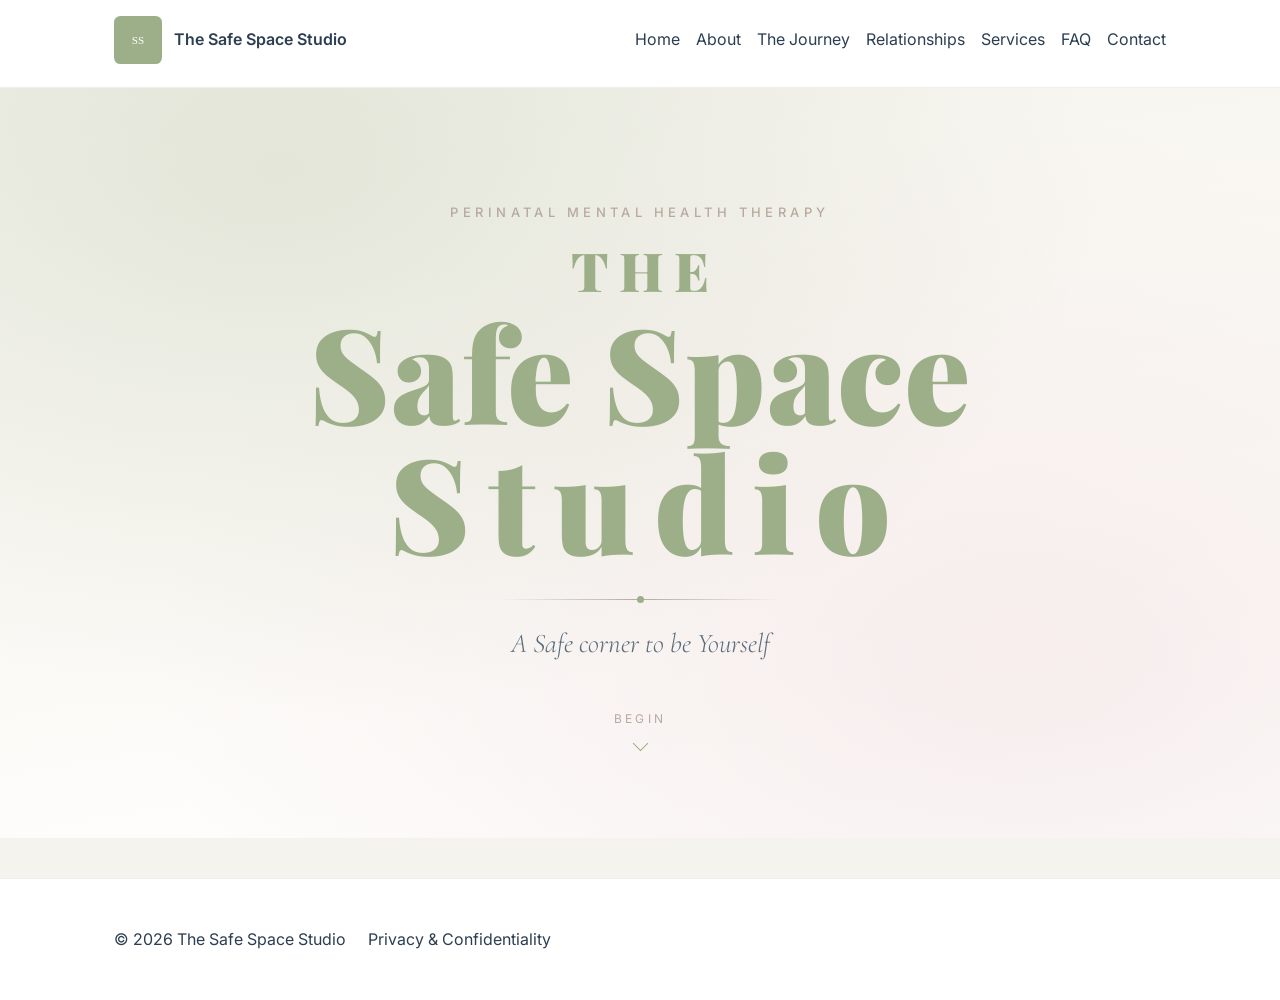
<file: index.html>
<!doctype html>
<html lang="en">
<head>
  <meta charset="utf-8">
  <meta name="viewport" content="width=device-width, initial-scale=1">
  <title>The Safe Space Studio | Perinatal Mental Health Therapy in Boston, MA</title>
  <meta name="description" content="A perinatal mental health service in Boston, MA. Compassionate therapy for trying to conceive, pregnancy, postpartum, and the changes in your relationships along the way. Licensed therapist Ritika Latke offers trauma-informed, evidence-based online care.">
  <link rel="canonical" href="https://thesafespacestudio.org/">
  <meta name="theme-color" content="#9CAF88">

  <!-- Link previews (Facebook, WhatsApp, iMessage, LinkedIn, Slack) -->
  <meta property="og:type" content="website">
  <meta property="og:site_name" content="The Safe Space Studio">
  <meta property="og:title" content="The Safe Space Studio">
  <meta property="og:description" content="A perinatal mental health service in Boston, MA">
  <meta property="og:url" content="https://thesafespacestudio.org/">
  <meta property="og:locale" content="en_US">
  <meta property="og:image" content="https://thesafespacestudio.org/images/og-card.png">
  <meta property="og:image:width" content="1200">
  <meta property="og:image:height" content="630">
  <meta property="og:image:alt" content="The Safe Space Studio — a perinatal mental health service in Boston, MA">

  <!-- Link previews (X / Twitter) -->
  <meta name="twitter:card" content="summary_large_image">
  <meta name="twitter:title" content="The Safe Space Studio">
  <meta name="twitter:description" content="A perinatal mental health service in Boston, MA">
  <meta name="twitter:image" content="https://thesafespacestudio.org/images/og-card.png">
  <link href="https://fonts.googleapis.com/css2?family=Playfair+Display:wght@600;700;800;900&family=Cormorant+Garamond:ital,wght@0,300;0,500;1,300&family=Inter:wght@400;500;600;700&display=swap" rel="stylesheet">
  <link rel="stylesheet" href="css/reset.css">
  <link rel="stylesheet" href="css/styles.css">
</head>
<body>
  <a class="skip-link" href="#main">Skip to main content</a>
  <header class="site-header">
    <div class="container header-inner">
      <div class="brand">
        <img src="images/logo.svg" alt="The Safe Space Studio logo" class="logo">
        <span class="brand-name">The Safe Space Studio</span>
      </div>
      <nav class="nav" aria-label="Main navigation">
        <button id="nav-toggle" aria-expanded="false" aria-controls="nav-list" aria-label="Toggle menu">☰</button>
        <ul id="nav-list" class="nav-list">
          <li><a href="#nameplate">Home</a></li>
          <li><a href="#about">About</a></li>
          <li><a href="#journey">The Journey</a></li>
          <li><a href="#relationships">Relationships</a></li>
          <li><a href="#services">Services</a></li>
          <li><a href="#faqs">FAQ</a></li>
          <li><a href="#contact">Contact</a></li>
        </ul>
      </nav>
    </div>
  </header>

  <main id="main">
    <section id="nameplate" class="nameplate">
      <div class="container nameplate-inner">
        <p class="nameplate-eyebrow">Perinatal Mental Health Therapy</p>
        <h1 class="nameplate-title">
          <span class="np-the">The</span>
          <span class="np-main">Safe Space</span>
          <span class="np-studio">Studio</span>
        </h1>
        <span class="nameplate-rule" aria-hidden="true"></span>
        <p class="nameplate-tagline">A Safe corner to be Yourself</p>
        <a class="nameplate-scroll" href="#hero" aria-label="Scroll to introduction">
          <span class="nameplate-scroll-text">Begin</span>
          <span class="nameplate-arrow" aria-hidden="true"></span>
        </a>
      </div>
    </section>

    <section id="hero" class="hero">
      <div class="container hero-inner">
        <div class="hero-copy">
          <h2 class="hero-title">Care for the parts of becoming a parent that no one warned you about</h2>
          <p class="lead">Whether you're trying to conceive, carrying through an uncertain pregnancy, finding your feet after birth, or feeling the shift in your relationships—this is a space to be fully honest, and fully supported.</p>
          <div class="hero-ctas">
            <a class="btn primary" href="#contact">Schedule a Free 15-Minute Consultation</a>
          </div>
          <p class="hero-note">Online therapy for mothers and parents<br>Boston, Worcester, and Springfield<br>Flexible hours — evenings &amp; weekends</p>
        </div>
        <div class="hero-art">
          <img src="images/hero-illustration.png" alt="Warm illustration of a mother holding her child in soft light"/>
        </div>
      </div>
    </section>

    <section id="about" class="about">
      <div class="container two-col">
        <div class="about-art">
          <img src="images/ritika-portrait-cropped.png" onerror="this.onerror=null;this.src='images/ritika-portrait.svg'" alt="Portrait of Ritika Latke, perinatal mental health therapist">
        </div>
        <div class="about-copy">
          <h2>Hi, I'm Ritika. I've sat where you're sitting.</h2>
          <p>I'm a Licensed Mental Health Counselor and perinatal mental health specialist, with more than 15 years in the mental health field across India and the United States—including over a decade of licensed clinical practice. But before any of that, I'm a mother of two, which means I know the parts of this journey that don't make it into the baby books.</p>
          <p>Much of my career has been in <strong>community mental health</strong>—as a therapist and crisis specialist at a community mental health center, supporting families who were carrying a great deal with very little safety net, including children and parents referred through child services. Earlier in my career I also worked with children—through school counseling, play therapy, and art-based work with kids from preschoolers through teens—which taught me how early experiences ripple through a whole family, and how much can change when a parent finally feels held themselves.</p>
          <p>Becoming a mother twice over deepened everything I thought I understood about this work. I lived the sleepless nights, the identity shifts, the love that arrives tangled up with fear and exhaustion. That lived experience is why I do what I do: I want mothers to be <em>cared for</em>, not just coached. You deserve a space where you don't have to perform "fine."</p>
          <div class="credentials">
            <strong>Credentials &amp; training</strong>
            <ul class="bullets">
              <li>Licensed Mental Health Counselor (LMHC) — Massachusetts &amp; Indiana</li>
              <li>National Certified Counselor (NCC)</li>
              <li>REBT Practitioner (Albert Ellis Institute, NY)</li>
              <li>PSI (Postpartum Support International) trained</li>
              <li>Mothering from the Inside Out — reflective parenting, attachment-based interventions, emotional attunement and regulation, and strengthening the parent-child relationship</li>
              <li><strong>Education:</strong> MS Clinical Mental Health Counseling</li>
              <li><strong>Experience:</strong> 15+ years in mental health including community and crisis care</li>
              <li><strong>Languages:</strong> English, Hindi, and Marathi</li>
            </ul>
          </div>
          <div class="approach-summary">
            <h3>How I work</h3>
            <p>I combine evidence-based therapies with warm, trauma-informed care, so each session reflects your real life—not a template.</p>
            <ul class="approach-list">
              <li>Evidence-based (CBT, REBT)</li>
              <li>Trauma-informed care</li>
              <li>Person-centered &amp; culturally sensitive</li>
              <li>Strength-based &amp; collaborative</li>
            </ul>
          </div>
        </div>
      </div>
    </section>

    <section id="journey" class="journey">
      <div class="container">
        <h2>The whole perinatal journey—not just the happy parts</h2>
        <p class="section-intro">"Perinatal" covers everything from trying to conceive through the first year and beyond. Each stage carries its own quiet, complicated feelings. Wherever you are, what you're feeling makes sense, and you don't have to carry it alone.</p>
        <div class="journey-grid">
          <article class="journey-card">
            <img src="images/journey-conceiving.jpg" onerror="this.onerror=null;this.src='images/journey-conceiving.svg'" alt="Soft illustration representing trying to conceive" class="journey-img">
            <h3>Trying to conceive</h3>
            <p>The waiting, the tracking, the hope that rises and falls with each cycle. Infertility, IVF and pregnancy loss can be a grief that few people around you fully see—made heavier by appointments, hormones, and well-meaning advice. We make room for the disappointment, the envy that surprises you, and the exhaustion of staying hopeful, without pretending it's easy.</p>
          </article>
          <article class="journey-card">
            <img src="images/journey-carrying.jpg" onerror="this.onerror=null;this.src='images/journey-carrying.svg'" alt="Soft illustration representing carrying a pregnancy" class="journey-img">
            <h3>Carrying &amp; pregnancy</h3>
            <p>Pregnancy isn't always glowing. It can mean anxiety after a loss, bed rest, complications, or a body and identity changing faster than your mind can catch up. You're allowed to feel scared, ambivalent, or not-yet-bonded—and still be a loving parent. We work on staying grounded through the uncertainty.</p>
          </article>
          <article class="journey-card">
            <img src="images/journey-postpartum.jpg" onerror="this.onerror=null;this.src='images/journey-postpartum.svg'" alt="Soft illustration representing the postpartum period" class="journey-img">
            <h3>Postpartum &amp; the fourth trimester</h3>
            <p>The early months can be tender and disorienting—postpartum depression and anxiety, intrusive thoughts, rage, birth trauma, feeding struggles, and the quiet loss of who you used to be. None of this means you're broken or failing. We name what's happening, ease the shame, and rebuild a sense of footing—at your pace.</p>
          </article>
        </div>
      </div>
    </section>

    <section id="relationships" class="about relationships">
      <div class="container two-col">
        <div class="about-art">
          <img src="images/relationships-illustration.jpg" onerror="this.onerror=null;this.src='images/relationships-illustration.svg'" alt="Illustration of a couple and family supporting each other">
        </div>
        <div class="about-copy">
          <h2>When a baby arrives, every relationship shifts</h2>
          <p>A new baby doesn't just change you—it reshapes the people and bonds around you. So much of perinatal distress lives in these relationships, and it rarely gets talked about.</p>
          <ul class="bullets">
            <li><strong>You and your partner.</strong> Uneven loads, intimacy that's changed, feeling unseen or resentful, or simply becoming strangers running on no sleep. We work on naming needs, repairing disconnection, and becoming teammates again.</li>
            <li><strong>Family &amp; in-laws.</strong> Opinions about feeding, sleep, and "how it's done," boundaries that get crossed with love, and the pressure to be endlessly grateful for help. We find language to protect your space without guilt.</li>
            <li><strong>Cultural &amp; generational expectations.</strong> The weight of what a "good mother" should be—often inherited from your own upbringing. We honor your roots while letting you parent your way.</li>
            <li><strong>You and yourself.</strong> Grieving your old identity, friendships, career, and freedom while loving your child fiercely. Both can be true.</li>
          </ul>
          <p class="muted">Partners are welcome to join sessions when it helps—this work can be done together.</p>
        </div>
      </div>
    </section>

    <section id="services" class="services">
      <div class="container">
        <h2>Therapy for where you are right now</h2>
        <p class="section-intro">I specialize in supporting mothers and parents through life's most significant transitions. Together we'll build clarity, coping tools, and confidence.</p>
        <div class="card-grid">
          <article class="card">
            <img src="images/icon-perinatal.svg" alt="" class="card-icon">
            <h3>Perinatal Mental Health</h3>
            <p>Trying to conceive, infertility &amp; IVF, pregnancy, loss, postpartum, and the fourth trimester. PSI-trained perinatal specialist.</p>
          </article>
          <article class="card">
            <img src="images/icon-mood.svg" alt="" class="card-icon">
            <h3>Depression &amp; Anxiety</h3>
            <p>Evidence-based therapies like CBT and REBT for mood, worry, intrusive thoughts, and overwhelm.</p>
          </article>
          <article class="card">
            <img src="images/icon-transitions.svg" alt="" class="card-icon">
            <h3>Relationships &amp; Transitions</h3>
            <p>Partner and family dynamics, matrescence and identity shifts, grief, and navigating major life change.</p>
          </article>
        </div>
      </div>
    </section>

    <section id="faqs" class="faqs">
      <div class="container">
        <h2>Frequently Asked Questions</h2>
        <div class="accordion">
          <button class="accordion-toggle">Do you accept insurance?</button>
          <div class="accordion-panel"><p>I am out-of-network. I provide superbills for possible reimbursement, and a sliding scale is available.</p></div>
          <button class="accordion-toggle">Are sessions online?</button>
          <div class="accordion-panel"><p>Yes — all sessions are online via secure video. Evening and weekend appointments are available.</p></div>
          <button class="accordion-toggle">Can my partner join?</button>
          <div class="accordion-panel"><p>Absolutely. Partners are welcome to join individual sessions when it's helpful, and we can focus on relationship dynamics together.</p></div>
          <button class="accordion-toggle">I'm not sure my feelings are "bad enough" for therapy.</button>
          <div class="accordion-panel"><p>You don't need to be in crisis to deserve support. If something feels heavy, that's reason enough. A free consultation is a no-pressure place to start.</p></div>
          <button class="accordion-toggle">What if I'm in crisis?</button>
          <div class="accordion-panel"><p>If you are in crisis, call or text 988, or go to your nearest emergency room. This site does not provide emergency services.</p></div>
        </div>
      </div>
    </section>

    <section id="contact" class="contact">
      <div class="container contact-inner">
        <div>
          <h2>Let's connect</h2>
          <p>Ready to take the next step? Schedule a free 15-minute consultation, or send a question—there's no pressure to commit.</p>
          <p><strong>Phone:</strong> <a href="tel:+14138873052">(413) 887-3052</a><br>
          <strong>Email:</strong> Coming soon</p>
          <p><strong>Sessions:</strong> Online (MA &amp; IN licensure)</p>
          <a class="btn primary" href="#booking">Booking (coming soon)</a>
        </div>
        <div class="contact-form">
          <form id="contact-form" action="https://formspree.io/f/your-form-id" method="POST">
            <label for="name">Name</label>
            <input id="name" name="name" required>
            <label for="email">Email</label>
            <input id="email" name="email" type="email" required>
            <label for="message">Message</label>
            <textarea id="message" name="message" rows="5" required></textarea>
            <button class="btn" type="submit">Send message</button>
          </form>
        </div>
      </div>
    </section>

    <section id="booking" class="booking">
      <div class="container">
        <h2>Booking</h2>
        <p>Booking integration is coming soon. This site will support a Google Calendar–synced booking flow; for now, please call or email to schedule.</p>
        <!-- Placeholder for calendar widget / iframe when ready -->
      </div>
    </section>
  </main>

  <footer class="site-footer">
    <div class="container">
      <div class="footer-col">
        <p>© 2026 The Safe Space Studio</p>
      </div>
      <div class="footer-col">
        <nav>
          <a href="privacy.html">Privacy &amp; Confidentiality</a>
        </nav>
      </div>
    </div>
  </footer>

  <script src="js/main.js"></script>
</body>
</html>
</file>
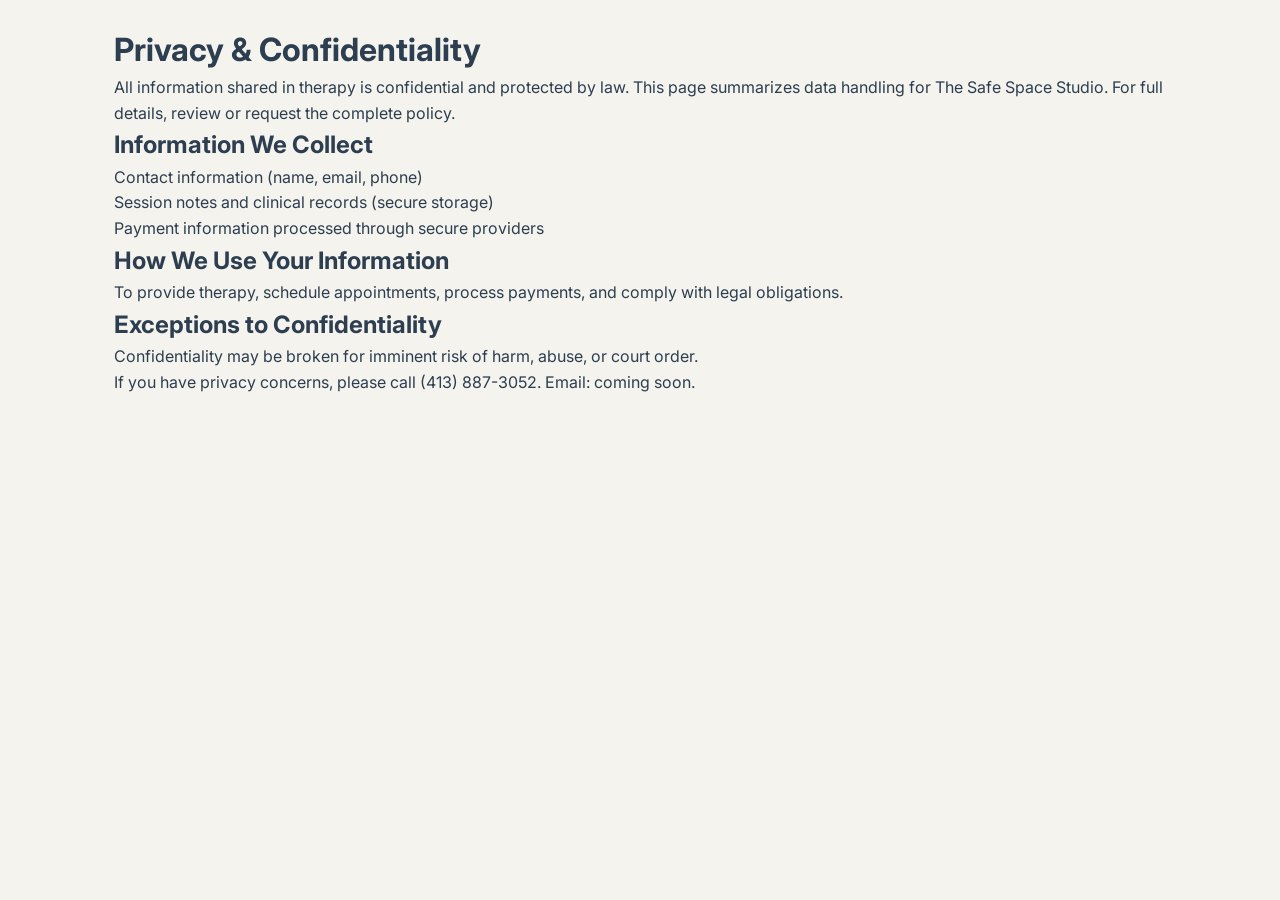
<file: privacy.html>
<!doctype html>
<html lang="en">
<head>
  <meta charset="utf-8">
  <meta name="viewport" content="width=device-width, initial-scale=1">
  <title>Privacy & Confidentiality — The Safe Space Studio</title>
  <link href="https://fonts.googleapis.com/css2?family=Inter:wght@400;600&display=swap" rel="stylesheet">
  <link rel="stylesheet" href="css/reset.css">
  <link rel="stylesheet" href="css/styles.css">
</head>
<body>
  <div class="container">
    <h1>Privacy & Confidentiality</h1>
    <p>All information shared in therapy is confidential and protected by law. This page summarizes data handling for The Safe Space Studio. For full details, review or request the complete policy.</p>
    <h2>Information We Collect</h2>
    <ul>
      <li>Contact information (name, email, phone)</li>
      <li>Session notes and clinical records (secure storage)</li>
      <li>Payment information processed through secure providers</li>
    </ul>
    <h2>How We Use Your Information</h2>
    <p>To provide therapy, schedule appointments, process payments, and comply with legal obligations.</p>
    <h2>Exceptions to Confidentiality</h2>
    <p>Confidentiality may be broken for imminent risk of harm, abuse, or court order.</p>
    <p>If you have privacy concerns, please call (413) 887-3052. Email: coming soon.</p>
  </div>
</body>
</html>
</file>
<file: css/styles.css>
:root{
  --sage:#9CAF88;
  --cream:#F5F3ED;
  --charcoal:#2C3E50;
  --taupe:#B8A99F;
  --blush:#F4E8E8;
  --slate:#5B7A9E;
  --white:#ffffff;
  --max-width:1100px;
  --gutter:24px;
}
html{scroll-behavior:smooth;min-height:100%;}
body{font-family:Inter,system-ui,-apple-system,Segoe UI,Roboto,Helvetica,Arial,sans-serif;color:var(--charcoal);background:var(--cream);line-height:1.6;overflow:hidden;}
main{scroll-snap-type:y proximity;height:calc(100vh - 88px);overflow-y:auto;scroll-behavior:smooth;}
section{scroll-snap-align:start;min-height:calc(100vh - 88px);padding-top:88px;}
.container{max-width:var(--max-width);margin:0 auto;padding:24px var(--gutter)}
.site-header{background:var(--white);border-bottom:1px solid #eee;position:fixed;top:0;left:0;right:0;z-index:100;min-height:88px;}
.header-inner{display:flex;align-items:center;justify-content:space-between;gap:16px;max-width:var(--max-width);margin:0 auto;padding:16px 24px;}
.brand{display:flex;align-items:center;gap:12px}
.brand-name{font-weight:600}
.logo{width:48px;height:48px}
.nav-list{display:flex;gap:16px;align-items:center;}
#nav-toggle{display:none}

/* Full-page nameplate */
.nameplate{
  display:flex;align-items:center;justify-content:center;text-align:center;
  background:
    radial-gradient(ellipse at 22% 18%, rgba(156,175,136,0.22), transparent 58%),
    radial-gradient(ellipse at 80% 78%, rgba(244,232,232,0.75), transparent 60%),
    linear-gradient(170deg,var(--cream) 0%,#FBF9F5 55%,#fff 100%);
}
.nameplate-inner{width:100%;display:flex;flex-direction:column;align-items:center;gap:0}
.nameplate-eyebrow{
  font-size:13px;letter-spacing:0.34em;text-transform:uppercase;color:var(--taupe);
  font-weight:500;margin-bottom:20px;
}
.nameplate-title{
  font-family:"Playfair Display",Georgia,serif;
  font-weight:900;line-height:0.98;color:var(--sage);
  display:flex;flex-direction:column;align-items:center;margin:0;
}
.nameplate-title .np-the{
  font-size:clamp(26px,4.2vw,54px);letter-spacing:0.18em;text-indent:0.18em;
  text-transform:uppercase;line-height:1;margin-bottom:0.18em;
}
.nameplate-title .np-main{
  font-size:clamp(48px,10.5vw,132px);letter-spacing:0.005em;
}
.nameplate-title .np-studio{
  font-size:clamp(48px,10.5vw,132px);letter-spacing:0.14em;text-indent:0.14em;
}
.nameplate-rule{
  display:block;width:min(280px,52%);height:1px;margin:34px 0 22px;
  background:linear-gradient(90deg,transparent,var(--taupe),transparent);position:relative;
}
.nameplate-rule::after{
  content:"";position:absolute;left:50%;top:50%;width:7px;height:7px;margin:-3.5px 0 0 -3.5px;
  border-radius:50%;background:var(--sage);
}
.nameplate-tagline{
  font-family:"Cormorant Garamond",serif;font-style:italic;font-weight:300;
  font-size:clamp(19px,2.2vw,27px);color:#5a6b7a;max-width:24ch;
}
.nameplate-scroll{
  margin-top:44px;display:inline-flex;flex-direction:column;align-items:center;gap:10px;
  text-decoration:none;color:var(--taupe);
}
.nameplate-scroll-text{font-size:12px;letter-spacing:0.28em;text-transform:uppercase}
.nameplate-arrow{
  width:11px;height:11px;border-right:1px solid var(--sage);border-bottom:1px solid var(--sage);
  transform:rotate(45deg);animation:np-bob 2.4s ease-in-out infinite;
}
@keyframes np-bob{0%,100%{transform:rotate(45deg) translate(0,0)}50%{transform:rotate(45deg) translate(4px,4px)}}
@media (prefers-reduced-motion:reduce){.nameplate-arrow{animation:none}}

.hero{padding:120px 0 60px;background:linear-gradient(180deg,var(--cream),#fff)}
.hero-inner{display:flex;gap:32px;align-items:center}
.hero-copy{flex:1}
.hero-copy h1,.hero-title{font-family:Playfair Display,serif;font-size:38px;color:var(--charcoal);margin-bottom:12px}
.lead{font-size:18px;color:#4a4a4a;margin-bottom:18px}
.hero-art{flex:1}
.btn{display:inline-block;padding:12px 18px;border-radius:8px;background:transparent;border:1px solid var(--slate);color:var(--slate);cursor:pointer;text-decoration:none}
.btn.primary{background:var(--sage);border-color:var(--sage);color:var(--white);}
.hero-ctas{display:flex;gap:12px;flex-wrap:wrap;margin-bottom:12px}
.hero-note{font-size:18px;color:#6b6b6b;margin-top:4px}
.hero-copy h1,.hero-title{max-width:18ch}

/* Perinatal journey */
.journey{background:linear-gradient(180deg,#fff,var(--cream))}
.section-intro{max-width:64ch;color:#4a4a4a;font-size:17px;margin-top:8px}
.journey-grid{display:grid;grid-template-columns:repeat(3,1fr);gap:20px;margin-top:24px}
.journey-card{background:var(--white);padding:16px;border-radius:14px;box-shadow:0 6px 16px rgba(12,12,12,0.05)}
.journey-img{width:100%;height:180px;object-fit:cover;border-radius:10px;margin-bottom:12px;display:block}
.journey-card h3{font-family:Playfair Display,serif;margin-bottom:6px}

/* Relationships */
.relationships{background:var(--cream)}
.about-art img{width:100%;border-radius:12px;display:block}
.bullets{list-style:none;margin:14px 0;padding:0}
.bullets li{position:relative;padding-left:22px;margin-bottom:12px;line-height:1.6}
.bullets li::before{content:"";position:absolute;left:0;top:9px;width:10px;height:10px;border-radius:50%;background:var(--sage)}
.muted{color:#6b6b6b;font-style:italic;font-size:15px}

.two-col{display:grid;grid-template-columns:1fr 1fr;gap:24px;align-items:center;padding:40px var(--gutter)}
#about > .two-col{align-items:start}
.about-art img{border-radius:12px}
.credentials{background:var(--blush);padding:12px;border-radius:8px;margin-top:12px}

.card-grid{display:grid;grid-template-columns:repeat(3,1fr);gap:18px;margin-top:18px}
.card{background:var(--white);padding:18px;border-radius:12px;box-shadow:0 6px 16px rgba(12,12,12,0.04)}
.card-icon{width:48px;height:48px;margin-bottom:8px}

.approach-list{display:flex;gap:12px;flex-wrap:wrap;margin-top:12px}
.approach-list li{background:var(--white);padding:8px 12px;border-radius:8px}

.faqs .accordion{margin-top:12px}
.accordion-toggle{width:100%;text-align:left;padding:12px;border:1px solid #e6e6e6;background:#fff;border-radius:8px;margin-top:8px;cursor:pointer}
.accordion-panel{padding:12px;display:none;background:#fff;border-radius:8px;border:1px solid #eee;margin-top:4px}

.contact-inner{display:grid;grid-template-columns:1fr 1fr;gap:24px;padding:40px var(--gutter)}
.contact-form form{background:var(--white);padding:16px;border-radius:8px}
label{display:block;margin-top:8px;font-size:14px}
input,textarea{width:100%;padding:10px;border:1px solid #ddd;border-radius:6px;margin-top:6px}

.booking{padding:40px 0}
section{scroll-margin-top:100px}
.site-footer{background:var(--white);border-top:1px solid #eee;padding:24px;margin-top:40px}
.footer-col{display:inline-block;margin-right:18px}

/* Responsive */
@media (max-width:900px){
  .two-col{grid-template-columns:1fr;}
  .card-grid{grid-template-columns:1fr}
  .journey-grid{grid-template-columns:1fr}
  .contact-inner{grid-template-columns:1fr}
  .hero-inner{flex-direction:column}
}
@media (max-width:700px){
  /* Continuous scrolling instead of full-screen scroll-snap */
  body{overflow:auto;}
  main{height:auto;overflow:visible;scroll-snap-type:none;}
  section{min-height:auto;scroll-snap-align:none;padding-top:80px;}
  .hero{padding-top:96px;}

  /* Nameplate keeps its full-screen moment on mobile */
  .nameplate{min-height:100vh;min-height:100svh;padding-top:72px;padding-bottom:32px;}
  .nameplate-eyebrow{font-size:11px;letter-spacing:0.24em;margin-bottom:14px;}
  .nameplate-title .np-the{letter-spacing:0.14em;text-indent:0.14em;}
  .nameplate-title .np-studio{letter-spacing:0.1em;text-indent:0.1em;}
  .nameplate-rule{margin:26px 0 18px;}
  .nameplate-scroll{margin-top:32px;}

  /* Compact single-row header with hamburger */
  .site-header{min-height:0;}
  .header-inner{flex-direction:row;align-items:center;justify-content:space-between;padding:12px var(--gutter);}
  .brand-name{font-size:15px;}
  .logo{width:40px;height:40px;}
  #nav-toggle{display:block;background:transparent;border:1px solid var(--slate);color:var(--slate);border-radius:8px;padding:6px 12px;font-size:20px;line-height:1;cursor:pointer;}

  /* Collapsible dropdown menu (opens below the fixed header) */
  .nav-list{display:none;flex-direction:column;gap:2px;width:100%;margin:0;position:absolute;top:100%;left:0;right:0;background:var(--white);border-top:1px solid #eee;box-shadow:0 8px 16px rgba(12,12,12,0.06);padding:8px var(--gutter) 16px;}
  .nav-list.open{display:flex;}
  .nav-list li{width:100%;}
  .nav-list a{display:block;padding:12px 8px;border-radius:8px;}
}
</file>
